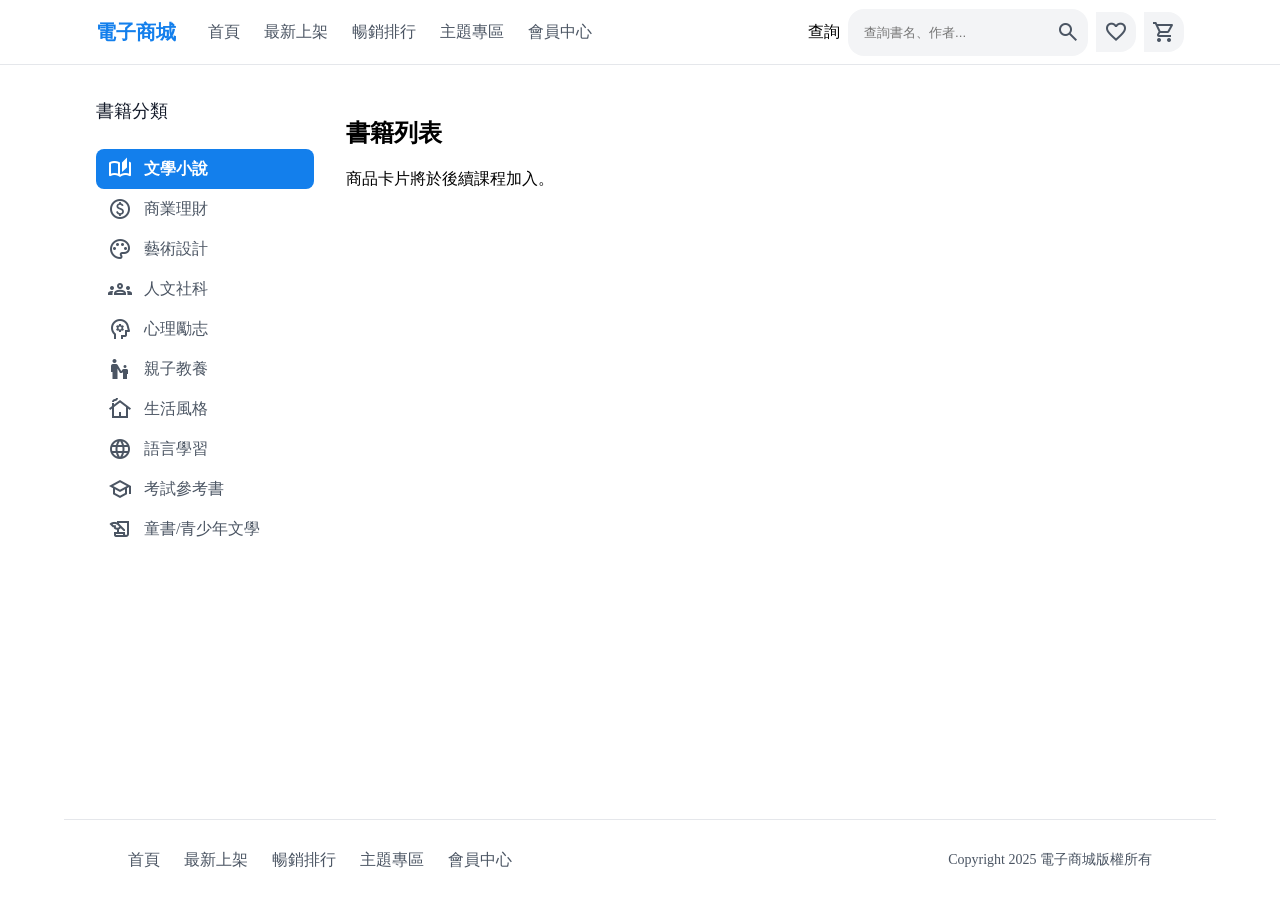
<file: src/index.html>
<!doctype html>
<html lang="zh-Hant">
  <head>
    <meta charset="UTF-8" />
    <meta name="viewport" content="width=device-width, initial-scale=1.0" />
    <title>電子商城</title>
    <link href="https://fonts.googleapis.com/css2?family=Material+Symbols+Outlined" rel="stylesheet" />
    <link rel="stylesheet" href="style.min.css" />
  </head>
  <body>
    <section>
      <header>
        <div class="container">
          <div class="header-inner">
            <div class="header-brand">
              <h3 class="site-title">電子商城</h3>
              <nav>
                <a href="#">首頁</a>
                <a href="#">最新上架</a>
                <a href="#">暢銷排行</a>
                <a href="#">主題專區</a>
                <a href="#">會員中心</a>
              </nav>
            </div>
            <div class="header-actions">
              <label for="book-search">查詢</label>
              <div class="search">
                <input id="book-search" type="search" placeholder="查詢書名、作者..." />
                <button type="button" aria-label="搜尋">
                  <span class="material-symbols-outlined" aria-hidden="true">search</span>
                </button>
              </div>
              <button type="button" aria-label="我的最愛">
                <span class="material-symbols-outlined" aria-hidden="true">favorite</span>
              </button>
              <button type="button" aria-label="購物車">
                <span class="material-symbols-outlined" aria-hidden="true">shopping_cart</span>
              </button>
            </div>
          </div>
        </div>
      </header>
      <div class="main">
        <div class="container">
          <div class="content-layout">
            <aside class="category-sidebar">
              <h2 id="category-title">書籍分類</h2>
              <nav class="category-nav" aria-labelledby="category-title">
    <a href="#" class="active" aria-current="true">
      <span class="material-symbols-outlined" aria-hidden="true">auto_stories</span>
      <span>文學小說</span>
    </a>
    <a href="#">
      <span class="material-symbols-outlined" aria-hidden="true">paid</span>
      <span>商業理財</span>
    </a>
    <a href="#">
      <span class="material-symbols-outlined" aria-hidden="true">palette</span>
      <span>藝術設計</span>
    </a>
    <a href="#">
      <span class="material-symbols-outlined" aria-hidden="true">groups</span>
      <span>人文社科</span>
    </a>
    <a href="#">
      <span class="material-symbols-outlined" aria-hidden="true">psychology</span>
      <span>心理勵志</span>
    </a>
    <a href="#">
      <span class="material-symbols-outlined" aria-hidden="true">escalator_warning</span>
      <span>親子教養</span>
    </a>
    <a href="#">
      <span class="material-symbols-outlined" aria-hidden="true">cottage</span>
      <span>生活風格</span>
    </a>
    <a href="#">
      <span class="material-symbols-outlined" aria-hidden="true">language</span>
      <span>語言學習</span>
    </a>
    <a href="#">
      <span class="material-symbols-outlined" aria-hidden="true">school</span>
      <span>考試參考書</span>
    </a>
    <a href="#">
      <span class="material-symbols-outlined" aria-hidden="true">history_edu</span>
      <span>童書/青少年文學</span>
    </a>
    <nav>
            </aside>
            <main class="book-main">
              <h1>書籍列表</h1>
              <p>商品卡片將於後續課程加入。</p>
            </main>
          </div>
        </div>
      </div>
      <footer>
        <div class="container">
          <div class="footer-inner">
            <nav class="footer-nav" aria-label="頁尾導覽">
              <a href="#">首頁</a>
              <a href="#">最新上架</a>
              <a href="#">暢銷排行</a>
              <a href="#">主題專區</a>
              <a href="#">會員中心</a>
            </nav>
            <p>Copyright 2025 電子商城版權所有</p>
          </div>
        </div>
      </footer>
    </section>
  </body>
</html>
</file>
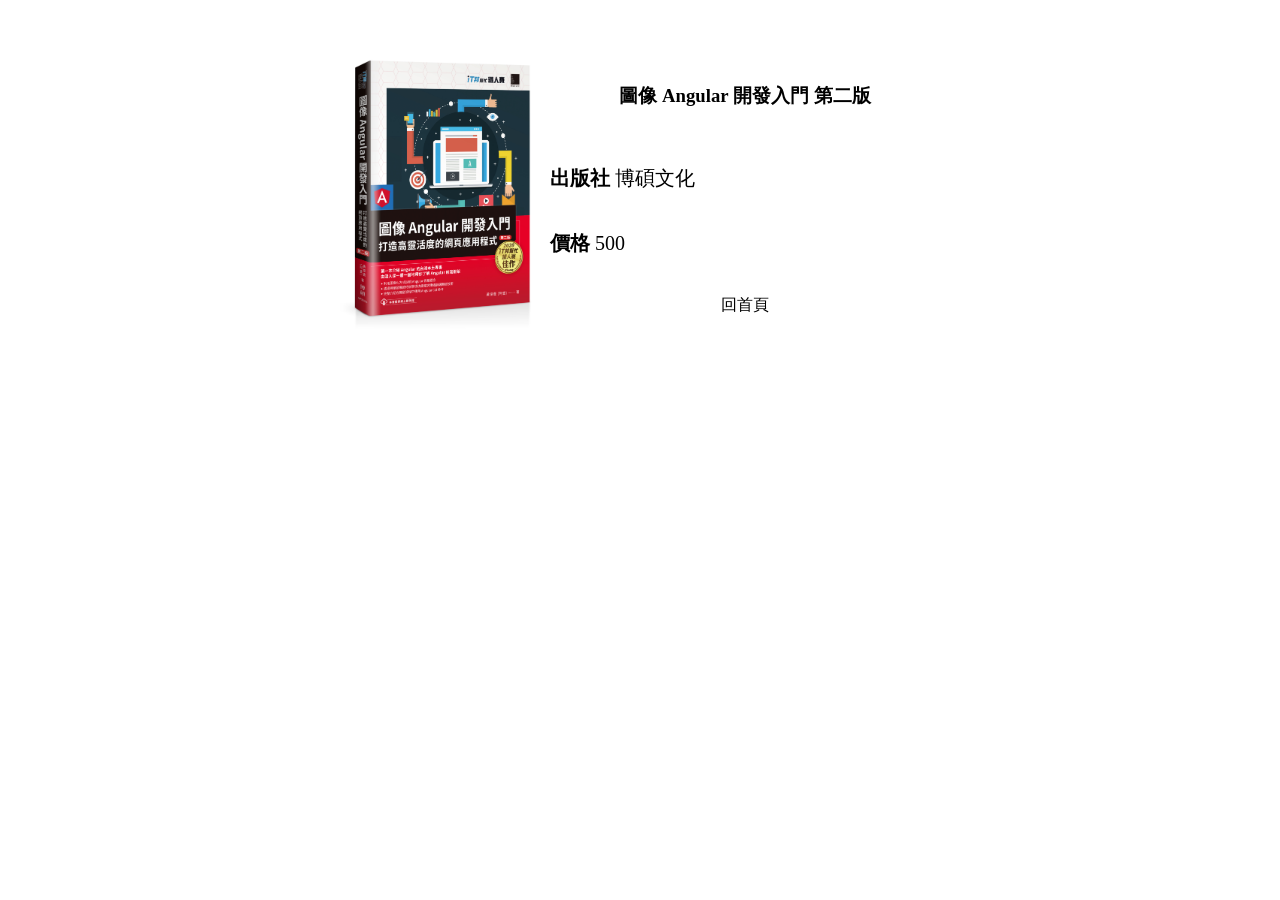
<file: src/angular.html>
<!doctype html>
<html lang="en">
  <head>
    <meta charset="UTF-8" />
    <meta name="viewport" content="width=device-width, initial-scale=1.0" />
    <title>圖像 Angular 開發入門 第二版</title>
    <link rel="stylesheet" href="angular.css" />
  </head>
  <body>
    <section class="container">
      <img src="./assets/images/angular.jpg" alt="" />
      <h3>圖像 Angular 開發入門 第二版</h3>
      <div class="column">
        <strong>出版社</strong>
        <span>博碩文化</span>
      </div>
      <div class="column">
        <strong>價格</strong>
        <span>500</span>
      </div>
      <div class="toolbar">
        <a href="./index.html">回首頁</a>
      </div>
    </section>
  </body>
</html>
</file>
<file: src/angular.css>
section.container {
  margin: 0px auto;
  margin-top: 50px;
  width: 600px;
  display: grid;
  grid-template-columns: 200px 1fr;
  gap: 10px;
}

img {
  width: 100%;
  grid-row: 1 / 5;
}

h3,
div.toolbar {
  text-align: center;
  align-self: center;
}

div.column {
  font-size: 20px;
  align-self: center;
}

a,
a:active,
a:hover,
a:focus {
  color: black;
  text-decoration: none;
}
</file>
<file: src/style.min.css>
section{display:flex;flex-direction:column;min-height:100vh}section>.main{flex-grow:1}.container{width:100%;max-width:90vw;box-sizing:border-box;margin:0 auto;padding-left:2rem;padding-right:2rem}a{color:var(--text-color);text-decoration:none}a:hover{color:var(--primary-color)}a:focus-visible{outline:2px solid var(--primary-color);outline-offset:3px}header{border-bottom:solid 1px var(--border-color)}header .header-inner{height:4rem;display:flex;justify-content:space-between;align-items:center}header .header-inner .site-title{margin:0px;font-size:1.25rem;font-weight:700;line-height:1.75rem;color:var(--primary-color)}header .header-inner .header-brand,header .header-inner .header-actions{display:flex;align-items:center}header .header-inner .header-brand.header-brand,header .header-inner .header-actions.header-brand{gap:2rem}header .header-inner .header-brand.header-actions,header .header-inner .header-actions.header-actions{gap:.5rem}header .header-inner .header-actions{display:flex;gap:.5rem}header .header-inner nav{display:flex;gap:1.5rem}header .header-inner div.search{display:flex;align-items:stretch;gap:0}header .header-inner div.search input{border-top-left-radius:1rem;border-bottom-left-radius:1rem;width:200px;padding:1rem .5rem 1rem 1rem;border:none;background-color:var(--gray-color-100)}header .header-inner button{border-top-right-radius:1rem;border-bottom-right-radius:1rem;padding:.5rem;border:none;background-color:var(--gray-color-100);cursor:pointer}header .search input:focus-visible,header button:focus-visible{outline:2px solid var(--primary-color);outline-offset:3px}header button{background-color:rgba(0,0,0,0);padding:.5rem;border:none;cursor:pointer;color:var(--text-color);display:inline-flex;align-items:center;justify-content:center}.material-symbols-outlined{font-size:1.5rem;line-height:1}.content-layout{display:flex;align-items:flex-start;gap:2rem;padding-block:2rem}.category-sidebar{width:20%;flex-shrink:0}.category-sidebar h2{margin:0;font-weight:500;font-size:1.125rem;line-height:1.75rem;color:var(--header-color)}.category-sidebar .category-nav{margin-block:1.5rem}.category-sidebar .category-nav a{display:flex;align-items:center;gap:.75rem;padding:.5rem .75rem;border-radius:.5rem;overflow-wrap:anywhere}.category-sidebar .category-nav a:hover{background-color:var(--gray-color-100);color:var(--primary-color)}.category-sidebar .category-nav a.active{background-color:var(--primary-color);color:#fff;font-weight:700}.category-sidebar .category-nav .material-symbols-outlined{flex-shrink:0;font-size:1.5rem;line-height:1}.book-main{flex:1 1 0%;min-width:0;overflow-wrap:anywhere}footer{border-top:1px solid var(--border-color)}footer .footer-inner{display:flex;flex-wrap:p;justify-content:space-between;align-items:center;gap:1rem 1.5rem;padding-block:1rem}footer .footer-nav{display:flex;flex-wrap:wrap;gap:.75rem 1.5rem}footer{width:100%;max-width:90vw;box-sizing:border-box;margin:0px auto;padding-left:2rem;padding-right:2rem}footer p{color:var(--text-color);font-size:.875rem;line-height:1.25rem}:root{--primary-color: #137fec;--text-color: #4b5563;--border-color: #e5e7eb;--gray-color-100: #f3f4f6;--header-color: #111827}html,body{margin:0;padding:0}/*# sourceMappingURL=style.min.css.map */
</file>
